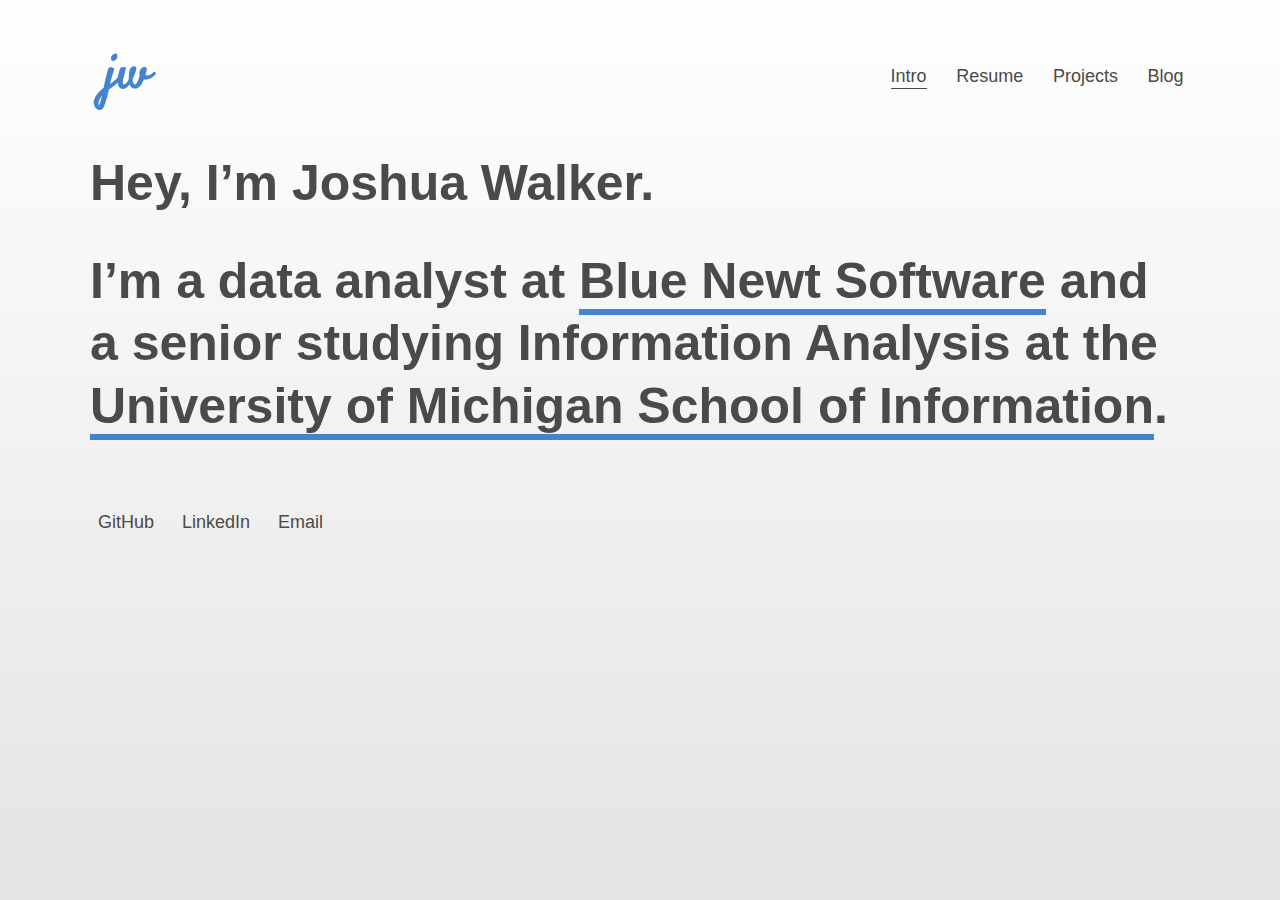
<file: index.html>
<!DOCTYPE html>
<html lang="en">
<head>
    <meta charset="UTF-8">
    <meta name="viewport" content="width=device-width, initial-scale=1.0">
    <meta http-equiv="X-UA-Compatible" content="ie=edge">
    <link rel="stylesheet" type="text/css" href="styles/main.css">
    <link href="https://fonts.googleapis.com/css?family=Karla|Montserrat|Satisfy|Roboto" rel="stylesheet">
    <link rel="stylesheet" href="https://use.fontawesome.com/releases/v5.3.1/css/all.css" integrity="sha384-mzrmE5qonljUremFsqc01SB46JvROS7bZs3IO2EmfFsd15uHvIt+Y8vEf7N7fWAU" crossorigin="anonymous">
    <title>Joshua Walker | Online Portfolio</title>
</head>
<body>



<header class ="header-container">
    <div class ="logo-container">
        <span class = "logo">jw</h1>
    </div>
    <nav>
        <ul>
            <li><a class="current" href="index.html" rel="">Intro</a></li>
            <li><a href="resume.html" rel="">Resume</a></li>
            <li><a href="projects.html" rel="">Projects</a></li>
            <li><a href="blog.html" rel="">Blog</a></li>
        </ul>
    </nav>
</header>



<section class="intro">
    <h1>Hey, I&rsquo;m Joshua Walker.</h1>
    <p>
        I&rsquo;m a data analyst at <a class="newt" href="http://blue-newt.com" rel="">Blue Newt Software</a> and a senior studying Information Analysis at the <a class="umsi" href="http://si.umich.edu" rel="">University of Michigan School of Information</a>.
    </p>
</section>

<ul class="profiles">
    <li><a href="http://github.com/joshwalk"><i class="fab fa-github"></i>GitHub</a></li>
    <li><a href="https://www.linkedin.com/in/joshua-walker-670a06159/"><i class="fab fa-linkedin"></i>LinkedIn</a></li>
    <li><a href="mailto:joshwalk@umich.edu"><i class="far fa-envelope"></i>Email</a></li>
</ul>


</body>
</html>
</file>
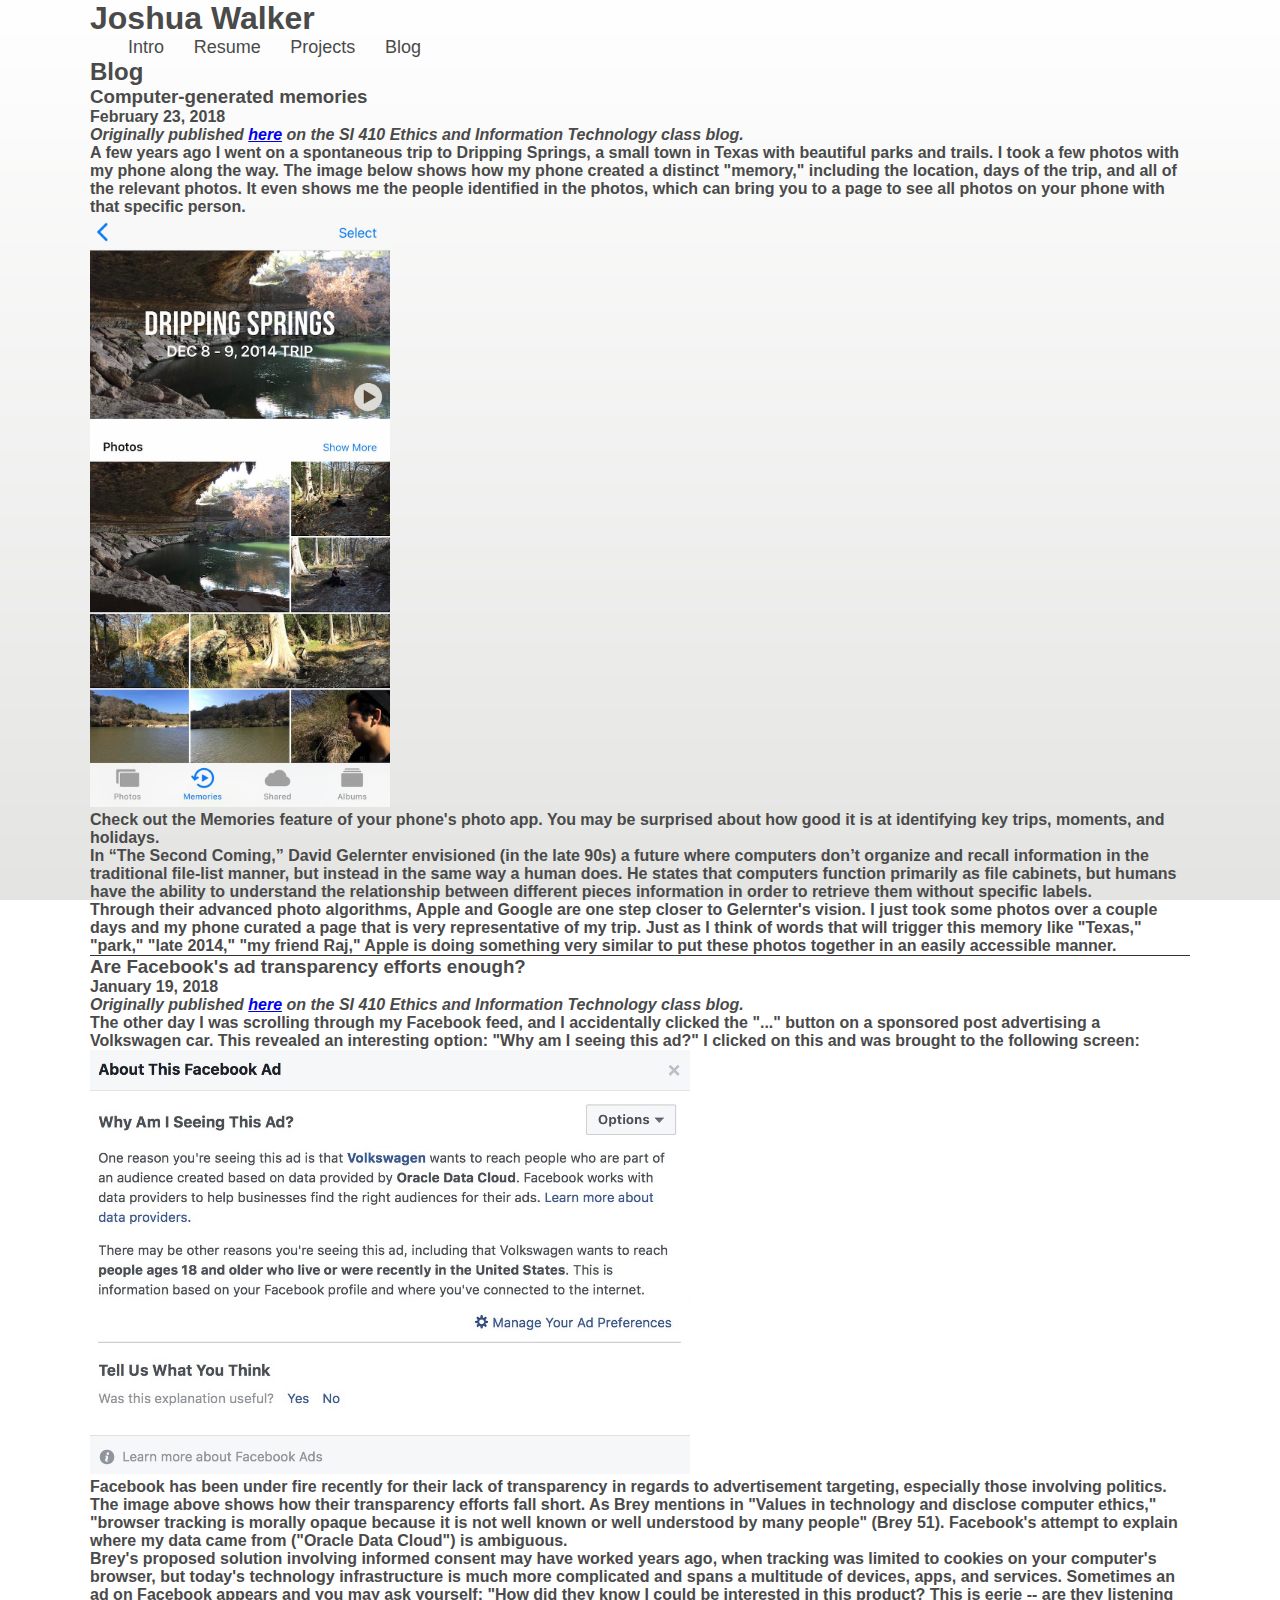
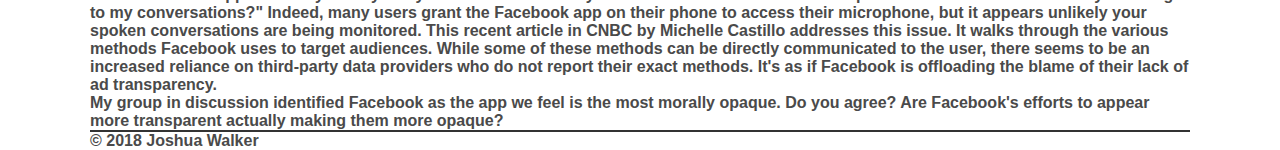
<file: blog.html>
<!DOCTYPE html>
<html lang="en">
<head>
    <meta charset="UTF-8">
    <meta name="viewport" content="width=device-width, initial-scale=1.0">
    <meta http-equiv="X-UA-Compatible" content="ie=edge">
    <link rel="stylesheet" type="text/css" href="styles/main.css">
    <title>Joshua Walker | Online Portfolio</title>
</head>
<body>
<header>
    <h1>Joshua Walker</h1>
</header>

<nav>
    <ul>
        <li><a href="index.html" rel="">Intro</a></li>
        <li><a href="resume.html" rel="">Resume</a></li>
        <li><a href="projects.html" rel="">Projects</a></li>
        <li><a href="blog.html" rel="">Blog</a></li>
    </ul>
</nav>


<section class="blog_posts">
    <h2>Blog</h2>

    <article>
        <h3>Computer-generated memories</h3>
        <h4>February 23, 2018</h4>

        <p><i>Originally published <a href="https://si410.blogspot.com/2018/02/computer-generated-memories_23.html">here</a> on the SI 410 Ethics and Information Technology class blog.</i></p>

        <p>A few years ago I went on a spontaneous trip to Dripping Springs, a small town in Texas with beautiful parks and trails. I took a few photos with my phone along the way. The image below shows how my phone created a distinct "memory," including the location, days of the trip, and all of the relevant photos. It even shows me the people identified in the photos, which can bring you to a page to see all photos on your phone with that specific person.</p>

        <img src="images/blog_memories.jpg" width="300" alt="Screenshot showing memories feature of photo app" />

        <p>Check out the Memories feature of your phone's photo app. You may be surprised about how good it is at identifying key trips, moments, and holidays.</p>

        <p>In “The Second Coming,” David Gelernter envisioned (in the late 90s) a future where computers don’t organize and recall information in the traditional file-list manner, but instead in the same way a human does. He states that computers function primarily as file cabinets, but humans have the ability to understand the relationship between different pieces information in order to retrieve them without specific labels.</p>

        <p>Through their advanced photo algorithms, Apple and Google are one step closer to Gelernter's vision. I just took some photos over a couple days and my phone curated a page that is very representative of my trip. Just as I think of words that will trigger this memory like "Texas," "park," "late 2014," "my friend Raj," Apple is doing something very similar to put these photos together in an easily accessible manner.</p>
    </article>

    <article>
        <h3>Are Facebook's ad transparency efforts enough?</h3>
        <h4>January 19, 2018</h4>

        <p><i>Originally published <a href="https://si410.blogspot.com/2018/01/the-other-day-i-was-scrolling-through.html">here</a> on the SI 410 Ethics and Information Technology class blog.</i></p>

        <p>The other day I was scrolling through my Facebook feed, and I accidentally clicked the "..." button on a sponsored post advertising a Volkswagen car. This revealed an interesting option: "Why am I seeing this ad?" I clicked on this and was brought to the following screen:</p>

        <img src="images/blog_facebook.jpg" width="600" alt="Screenshot of Facebook site showing ad targeting" />

        <p>Facebook has been under fire recently for their lack of transparency in regards to advertisement targeting, especially those involving politics. The image above shows how their transparency efforts fall short. As Brey mentions in "Values in technology and disclose computer ethics," "browser tracking is morally opaque because it is not well known or well understood by many people" (Brey 51). Facebook's attempt to explain where my data came from ("Oracle Data Cloud") is ambiguous.</p>

        <p>Brey's proposed solution involving informed consent may have worked years ago, when tracking was limited to cookies on your computer's browser, but today's technology infrastructure is much more complicated and spans a multitude of devices, apps, and services. Sometimes an ad on Facebook appears and you may ask yourself: "How did they know I could be interested in this product? This is eerie -- are they listening to my conversations?" Indeed, many users grant the Facebook app on their phone to access their microphone, but it appears unlikely your spoken conversations are being monitored. This recent article in CNBC by Michelle Castillo addresses this issue. It walks through the various methods Facebook uses to target audiences. While some of these methods can be directly communicated to the user, there seems to be an increased reliance on third-party data providers who do not report their exact methods. It's as if Facebook is offloading the blame of their lack of ad transparency. </p>

        <p>My group in discussion identified Facebook as the app we feel is the most morally opaque. Do you agree? Are Facebook's efforts to appear more transparent actually making them more opaque?</p>
    </article>

</section>

<footer>
    <p>
        &copy; 2018 Joshua Walker
    </p>
</footer>


</body>
</html>
</file>
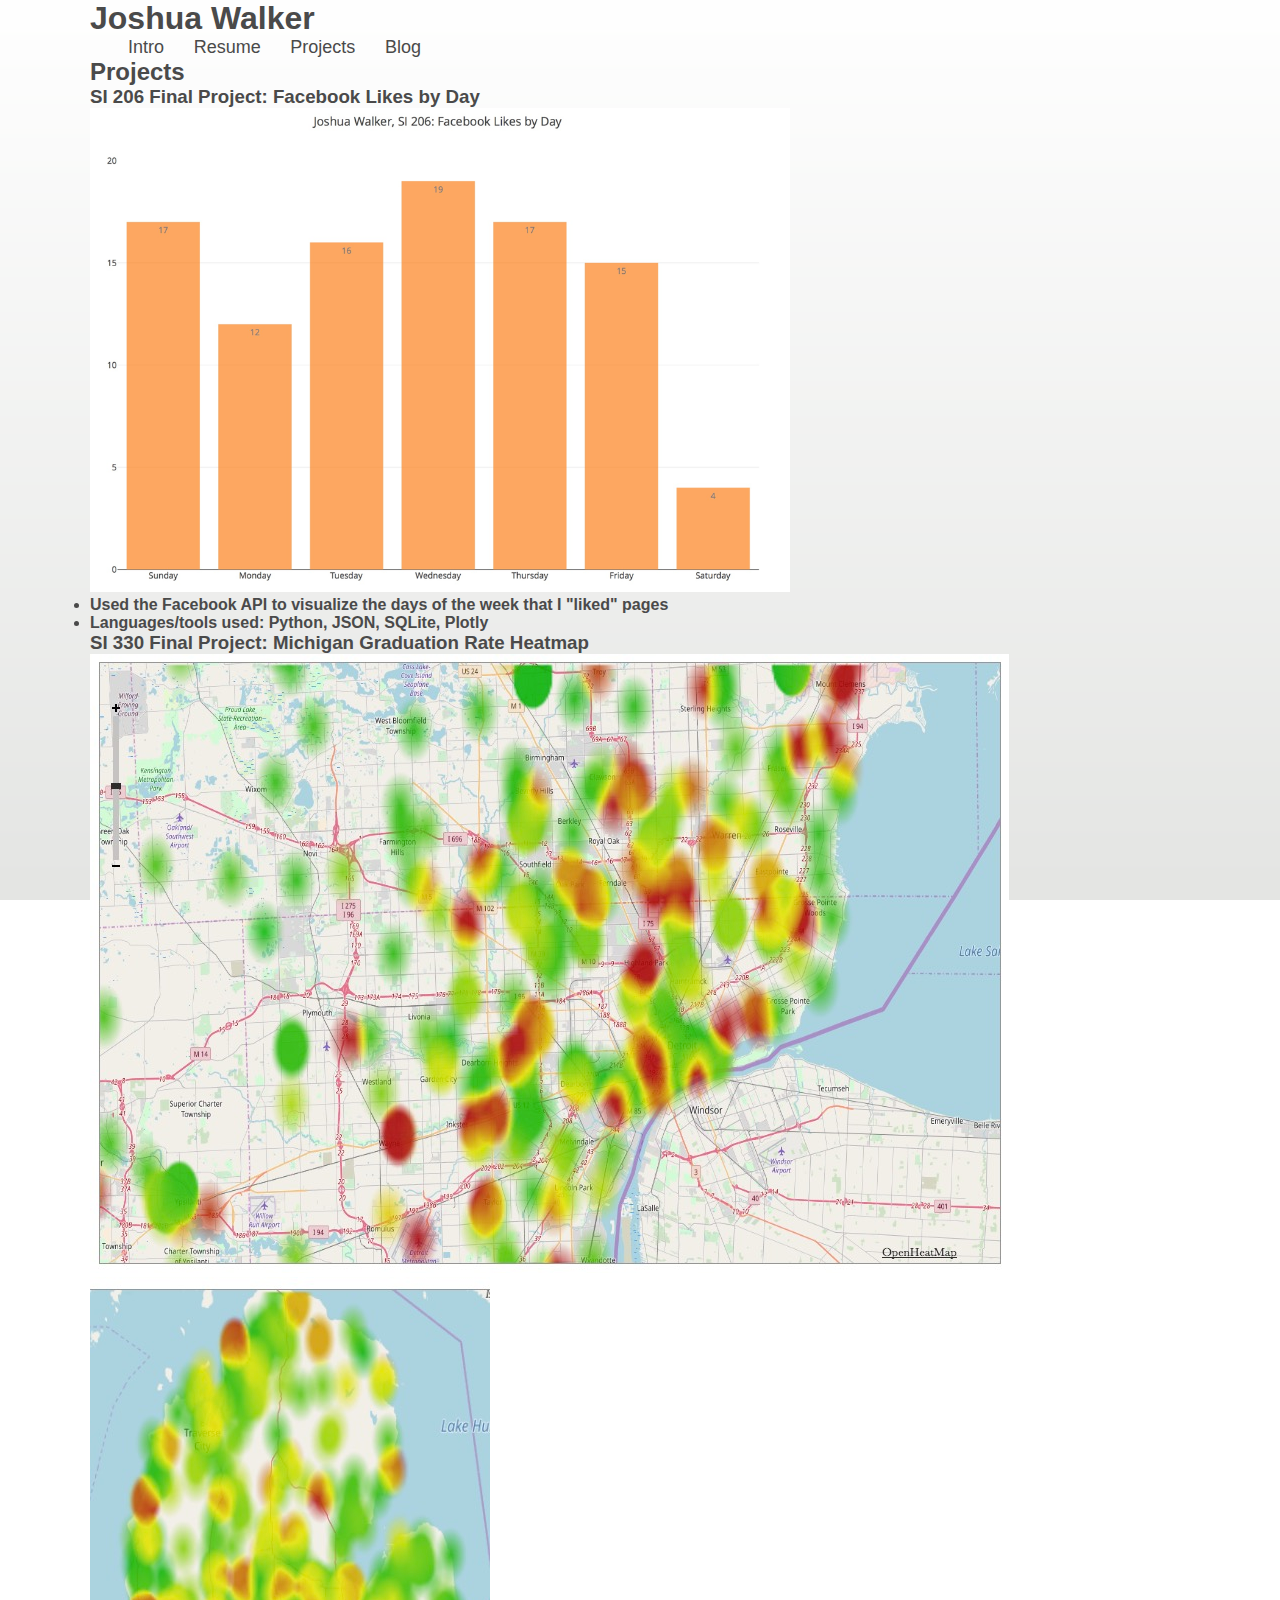
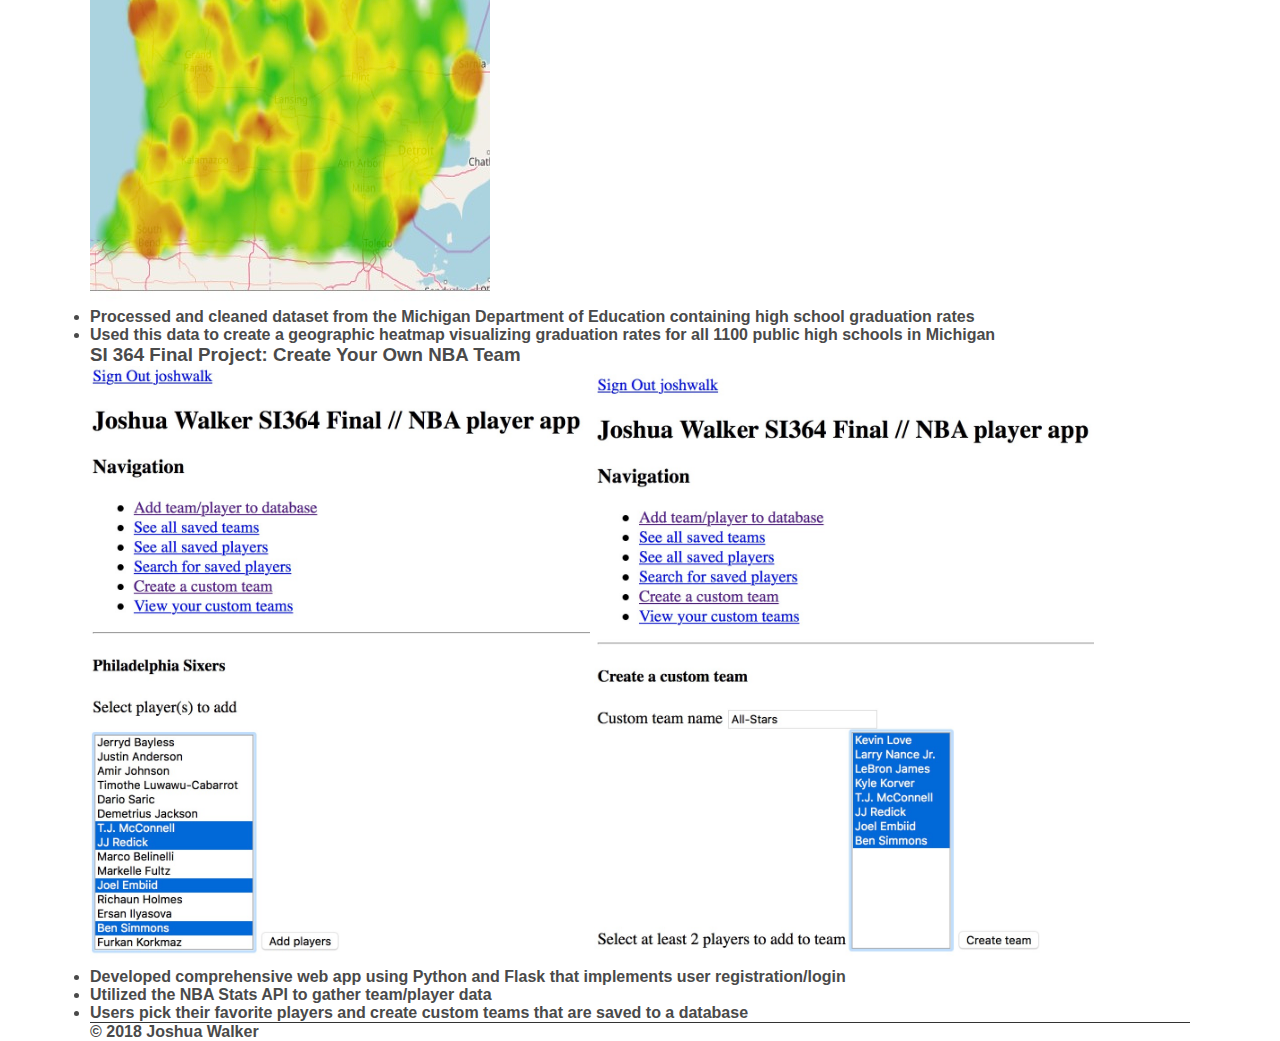
<file: projects.html>
<!DOCTYPE html>
<html lang="en">
<head>
    <meta charset="UTF-8">
    <meta name="viewport" content="width=device-width, initial-scale=1.0">
    <meta http-equiv="X-UA-Compatible" content="ie=edge">
    <link rel="stylesheet" type="text/css" href="styles/main.css">
    <title>Joshua Walker | Online Portfolio</title>
</head>
<body>
<header>
    <h1>Joshua Walker</h1>
</header>

<nav>
    <ul>
        <li><a href="index.html" rel="">Intro</a></li>
        <li><a href="resume.html" rel="">Resume</a></li>
        <li><a href="projects.html" rel="">Projects</a></li>
        <li><a href="blog.html" rel="">Blog</a></li>
    </ul>
</nav>

<section>
    <h2>Projects</h2>

    <h3>SI 206 Final Project: Facebook Likes by Day</h3>
    <img src="images/206_proj_1.png" width="700" alt="Bar graph showing Facebook likes by day"/>
    <ul>
        <li>Used the Facebook API to visualize the days of the week that I "liked" pages</li>
        <li>Languages/tools used: Python, JSON, SQLite, Plotly</li>
    </ul>

    <h3>SI 330 Final Project: Michigan Graduation Rate Heatmap</h3>
    <img src="images/330_proj_1.jpg" alt="Map of Michigan" />
    <img src="images/330_proj_2.jpg" alt="Map of southeastern Michigan" />
    <ul>
        <li>Processed and cleaned dataset from the Michigan Department of Education containing high school graduation rates</li>
        <li>Used this data to create a geographic heatmap visualizing graduation rates for all 1100 public high schools in Michigan</li>
    </ul>

    <h3>SI 364 Final Project: Create Your Own NBA Team</h3>
    <img src="images/364_proj_1.jpg" width="500" alt="Screenshot 1 of project web app" />
    <img src="images/364_proj_2.jpg" width="500" alt="Screenshot 2 of project web app" />
    <ul>
        <li>Developed comprehensive web app using Python and Flask that implements user registration/login</li>
        <li>Utilized the NBA Stats API to gather team/player data</li>
        <li>Users pick their favorite players and create custom teams that are saved to a database</li>
    </ul>


</section>

<footer>
    <p>
        &copy; 2018 Joshua Walker
    </p>
</footer>


</body>
</html>
</file>
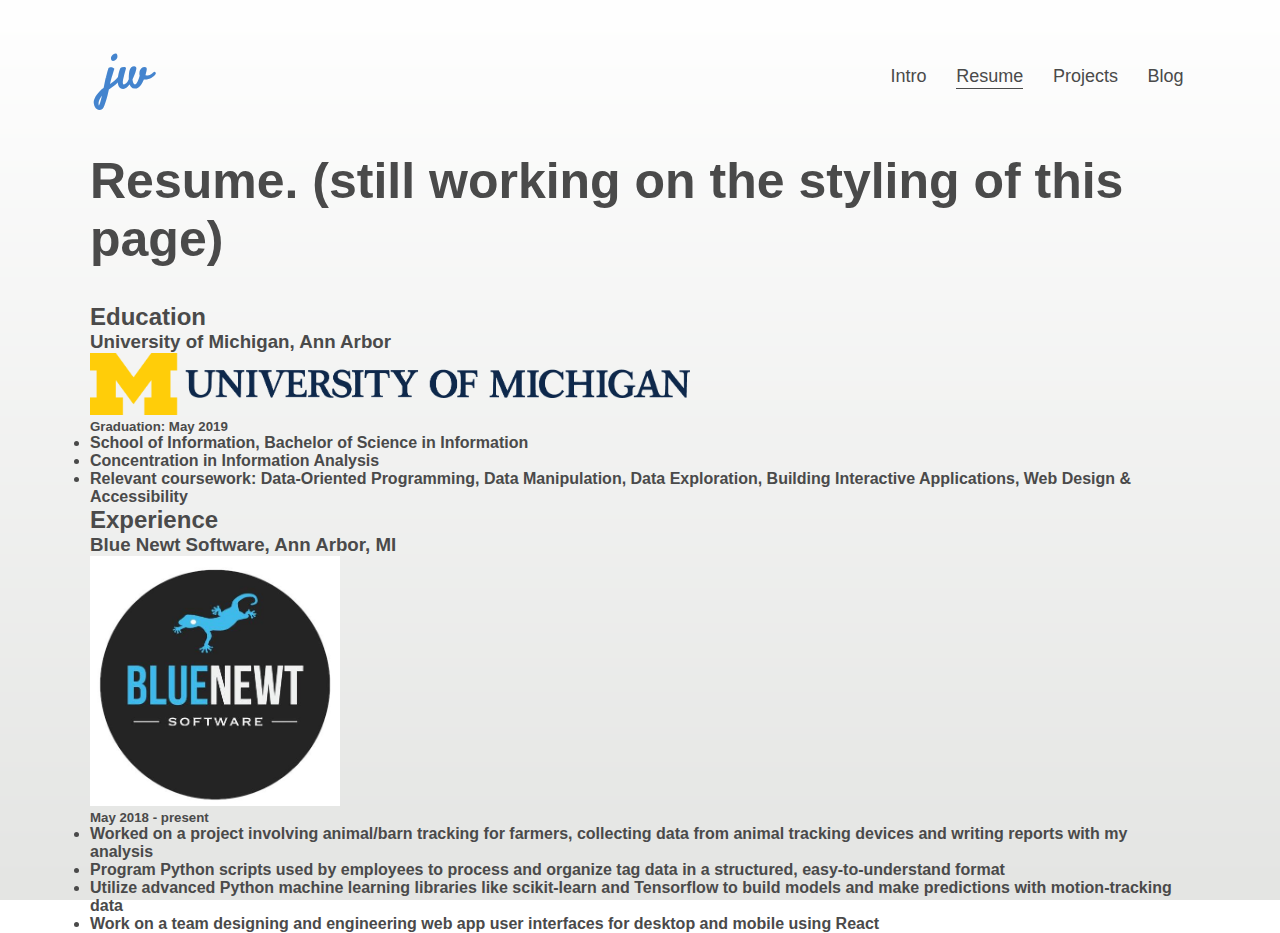
<file: resume.html>
<!DOCTYPE html>
<html lang="en">
<head>
    <meta charset="UTF-8">
    <meta name="viewport" content="width=device-width, initial-scale=1.0">
    <meta http-equiv="X-UA-Compatible" content="ie=edge">
    <link rel="stylesheet" type="text/css" href="styles/main.css">
    <link href="https://fonts.googleapis.com/css?family=Karla|Montserrat|Satisfy|Roboto" rel="stylesheet">
    <link rel="stylesheet" href="https://use.fontawesome.com/releases/v5.3.1/css/all.css" integrity="sha384-mzrmE5qonljUremFsqc01SB46JvROS7bZs3IO2EmfFsd15uHvIt+Y8vEf7N7fWAU" crossorigin="anonymous">
    <title>Joshua Walker | Online Portfolio</title>
</head>
<body>



<header class ="header-container">
    <div class ="logo-container">
        <span class = "logo">jw</h1>
    </div>
    <nav>
        <ul>
            <li><a href="index.html" rel="">Intro</a></li>
            <li><a class="current" href="resume.html" rel="">Resume</a></li>
            <li><a href="projects.html" rel="">Projects</a></li>
            <li><a href="blog.html" rel="">Blog</a></li>
        </ul>
    </nav>
</header>



<section class="resume">
    <h1>Resume. (still working on the styling of this page)</h1>

    <h2>Education</h2>
    <h3>University of Michigan, Ann Arbor</h3>
    <img src="images/U-M.png" width="600" alt="University of Michigan logo" />
    <h5>Graduation: May 2019</h5>
    <ul>
        <li>School of Information, Bachelor of Science in Information</li>
        <li>Concentration in Information Analysis</li>
        <li>Relevant coursework: Data-Oriented Programming, Data Manipulation, Data
Exploration, Building Interactive Applications, Web Design & Accessibility</li>
    </ul>

    <h2>Experience</h2>
    <h3>Blue Newt Software, Ann Arbor, MI</h3>
    <img src="images/blue_newt.jpg" width="250" alt="Blue Newt Software logo" />
    <h5>May 2018 - present</h5>
    <ul>
        <li>Worked on a project involving animal/barn tracking for farmers, collecting data from animal tracking devices and writing reports with my analysis</li>
        <li>Program Python scripts used by employees to process and organize tag data in a structured, easy-to-understand format</li>
        <li>Utilize advanced Python machine learning libraries like scikit-learn and Tensorflow to build models and make predictions with motion-tracking data</li>
        <li>Work on a team designing and engineering web app user interfaces for desktop and mobile using React</li>
</ul>
</section>


</body>
</html>
</file>
<file: styles/main.css>
* {
    margin: 0;
    padding: 0;
    box-sizing: border-box;
}

html
{
  height: 100%;
}

body {
    font-family: "Helvetica Neue", Arial;
    -webkit-font-smoothing: antialiased;
    font-weight: bold;
    max-width:1150px;
    margin: auto;
    background: white;
    padding: 0 25px;
    color: #4a4a4a;
    background-image: url("../images/background-gradient.png");
    background-repeat: repeat-x;
    background-size: 100% 100%;
    max-height: 100%;
}

/***** Header styling *****/

.header-container {
    flex-flow: row wrap;
    display: flex;
    flex-direction: row;
    justify-content: space-between;
    padding: 40px 0;
    width: 100%;
}

.logo-container {
    margin-left: 15px;
}

    .logo-container .logo {
        font-family: 'Satisfy', cursive;
        color: #4484ce;
        font-size: 50px;
        display: block;
    }

/***** Navigation styling *****/

nav {
    align-self: center;
    margin: 0 0.4em 0 0.8em;
}

    nav ul li {
        display: inline;
        font-family: 'Helvetica Neue', sans-serif;
        font-weight:400;
        font-size: 18px;
        padding: 0 0 0 1.4em;
        color: #4a4a4a;
    }

        nav ul li a {
            color: #4a4a4a;
            text-decoration: none;
        }

        nav ul li a:hover {
            border-bottom: 1px solid #4a4a4a;
            padding-bottom: 2px;
        }

        nav ul li a.current {
            border-bottom: 1px solid #4a4a4a;
            padding-bottom: 2px;
        }

        nav ul li a i {
            border-bottom: none;
        }

/***** Intro page styling *****/

section.intro {
    font-size: 50px;
    color: #4a4a4a;
    text-align: left;
    line-height: 1.25;
}

    section h1 {
        font-size: 50px;
        margin-bottom:35px;
    }

    section.intro a {
        text-decoration: none;
        color: #4a4a4a;
        border-bottom: 6px solid #4484ce;
    }

        section.intro a.newt:hover {
            color: #95BCEB;
        }
        section.intro a.umsi:hover {
            color: #f9cf00;
        }

ul.profiles {
    margin-top: 75px;
    list-style-type: none;
    font-size: 18px;
    font-weight: 400;
}

    ul.profiles li {
        float:left;
        padding-right: 20px;
    }

    ul.profiles li a {
        text-decoration: none;
        color: #4a4a4a;
    }

    ul.profiles li a:hover {
        border-bottom: 1px solid #4a4a4a;
        padding-bottom: 2px;
    }

    ul.profiles li a i {
        padding-right: 8px;
    }

/***** Resume styling *****/
section.resume {

}

section.intro h1 {
    font-size: 50px;
    margin-bottom:35px;
}

/***** Blog styling *****/

section.blog_posts article {
    border-bottom: 1px solid #333;
    padding-botom: -5px;
}


footer {
    border-top: 1px solid #333;
}
</file>
